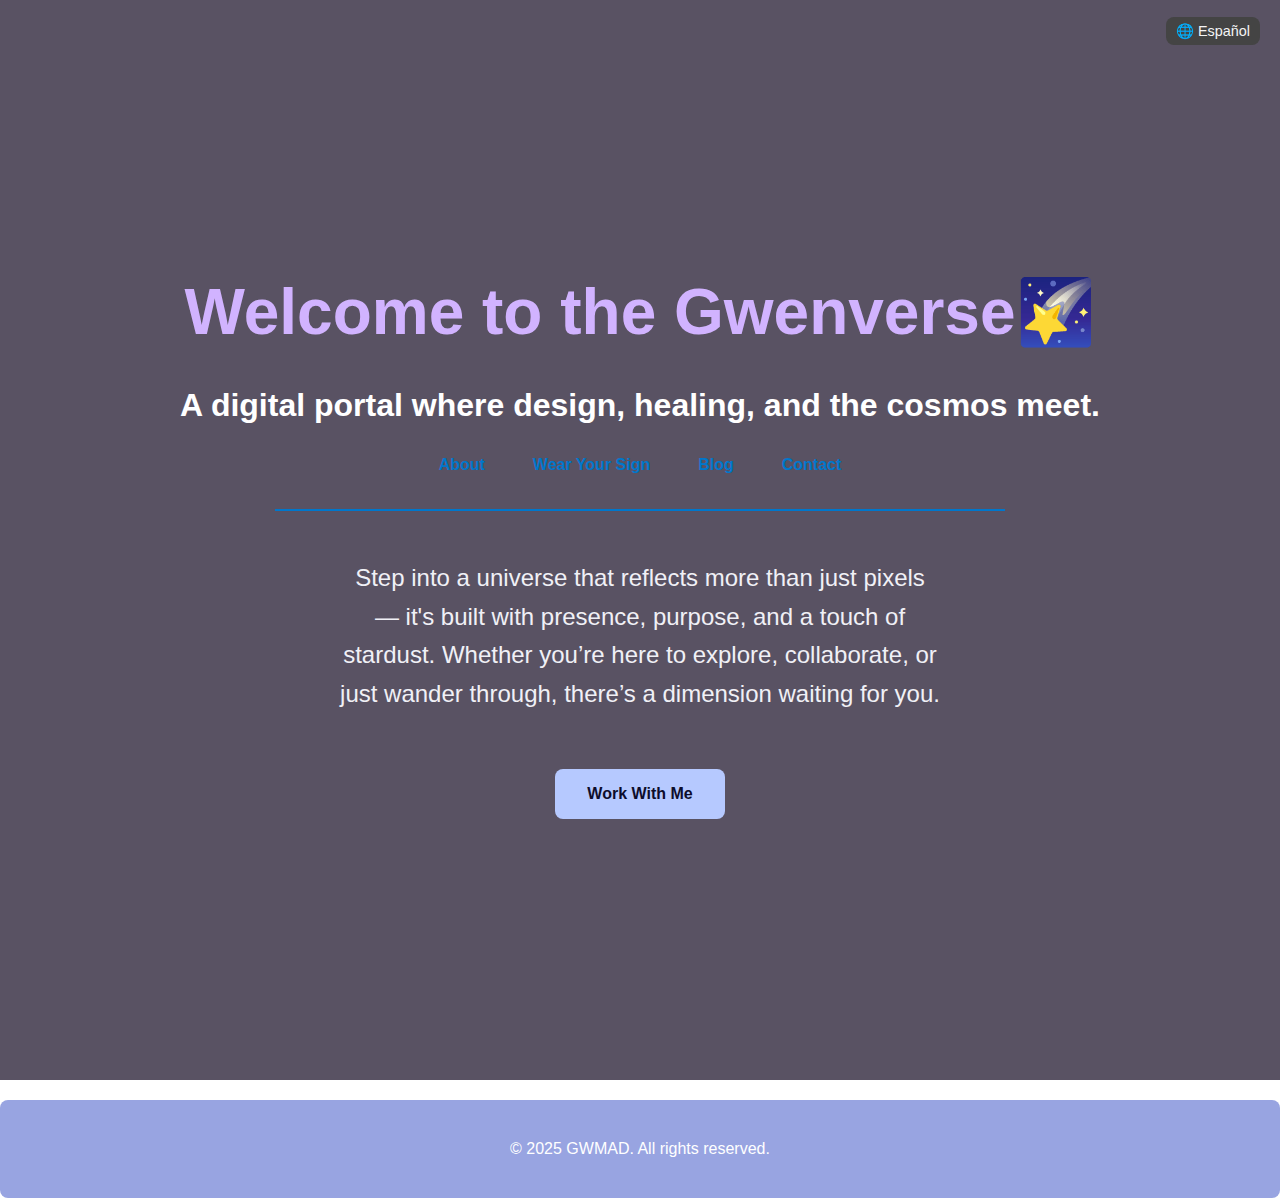
<file: index.html>
<script>
  const scrollToTopBtn = document.getElementById("scrollToTop");

  window.onscroll = () => {
    if (document.body.scrollTop > 300 || document.documentElement.scrollTop > 300) {
      scrollToTopBtn.style.display = "block";
    } else {
      scrollToTopBtn.style.display = "none";
    }
  };

  scrollToTopBtn.onclick = () => {
    window.scrollTo({ top: 0, behavior: 'smooth' });
  };
</script>



<!DOCTYPE html>
<html lang="en">
<head>
  <meta charset="UTF-8" />
  <meta name="viewport" content="width=device-width, initial-scale=1.0" />
  <title>Multiverse Gwen</title>
  <link rel="stylesheet" href="style.css" />
  <style>
    body.home-page {
      margin: 0;
      font-family: 'Segoe UI', Tahoma, Geneva, Verdana, sans-serif;
      background: linear-gradient(to right, #0d0d2b, #1a1a40);
      background-image: url('https://www.transparenttextures.com/patterns/stardust.png');
      background-blend-mode: overlay;
      background-size: cover;
      background-repeat: repeat;
      background-attachment: fixed;
      color: #ffffff;
    }

    header.hero {
      display: flex;
      flex-direction: column;
      justify-content: center;
      align-items: center;
      height: 120vh;
      text-align: center;
      padding: 2rem;
    }

    .hero h1 {
      font-size: 4rem;
      color: #d1b3ff;
      margin: 0;
    }

    .hero h2 {
      font-size: 2rem;
      color: #ffffff;
      margin-top: 1rem;
    }

    .hero p {
      font-size: 1.5rem;
      color: #f0f0f6;
      margin-top: 1rem;
      max-width: 600px;
    }

    .hero a.button {
      display: inline-block;
      margin-top: 2rem;
      padding: 0.75rem 2rem;
      background: #b6c9ff;
      color: #0d0d2b;
      font-weight: bold;
      text-decoration: none;
      border-radius: 8px;
      transition: background 0.3s;
    }

    .hero a.button:hover {
      background: #d1b3ff;
    }
  </style>
</head>
<body class="home-page">
  <header class="hero">
     <div class="language-switch">
  <a href="index-es.html">🌐 Español </a>
</div>
   <h1>Welcome to the Gwenverse🌠</h1>
      <h2>A digital portal where design, healing, and the cosmos meet.</h2>
  <nav>
      <ul>
        <li><a href="about.html">About</a></li>
        <li><a href="https://gwmad.myshopify.com/" target="_blank">Wear Your Sign</a></li>
        <li><a href="blog.html">Blog</a></li>
        <!--<li><a href="resume.html">Resume</a></li>-->
        <li><a href="work-with-me.html">Contact</a></li>
      </ul>
    </nav>
<hr class="nav-divider" />
 
    <p>Step into a universe that reflects more than just pixels — it's built with presence, purpose, and a touch of stardust. Whether you’re here to explore, collaborate, or just wander through, there’s a dimension waiting for you.</p>
    <a href="work-with-me.html" class="button">Work With Me</a>
  </header>
</body>
</html>
  <footer>
    <p>&copy; 2025 GWMAD. All rights reserved.</p>
  </footer>
</file>
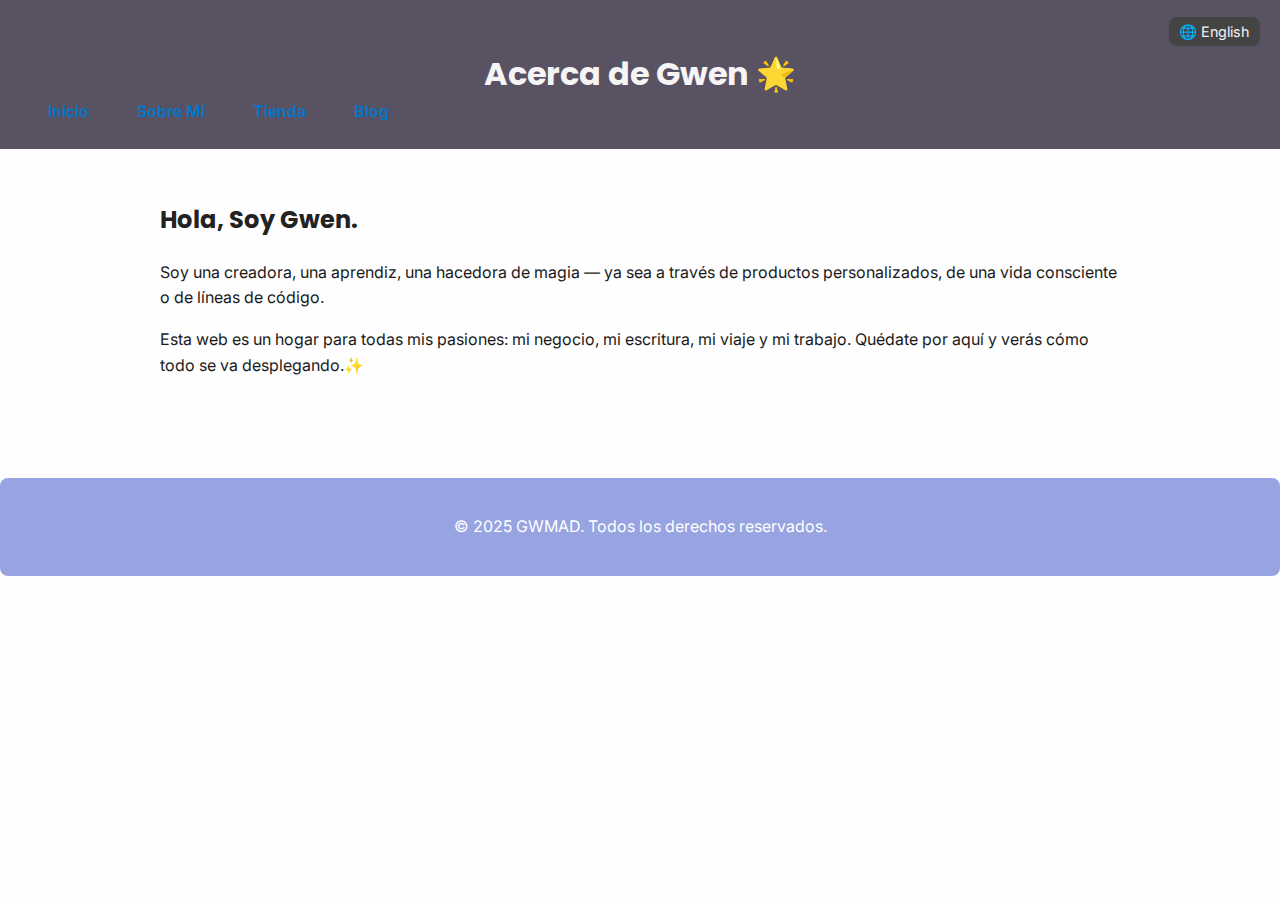
<file: about-es.html>
<!DOCTYPE html>
<html lang="en">
<head>
  <meta charset="UTF-8" />
  <meta name="viewport" content="width=device-width, initial-scale=1.0"/>
  <title>About Gwen</title>
  <!-- Google Fonts -->
<link href="https://fonts.googleapis.com/css2?family=Inter:wght@400;600&family=Poppins:wght@600;700&display=swap" rel="stylesheet">
  <link rel="stylesheet" href="style.css" />
</head>
<body>
  <header>
    <div class="language-switch">
  <a href="about.html">🌐 English</a>
</div>

    <h1>Acerca de Gwen 🌟</h1>
    <nav>
  <ul>
    <li><a href="index-es.html">Inicio</a></li>
    <li><a href="about-es.html">Sobre Mí</a></li>
    <li><a href="https://gwmad.myshopify.com/" target="_blank">Tienda</a></li>
    <li><a href="blog-es.html">Blog</a></li>
    <!--<li><a href="resume-es.html">Currículum</a></li>
-->
  </ul>
</nav>
  </header>

  <main>
    <section>
      <h2>Hola, Soy Gwen.</h2>
      <p>Soy una creadora, una aprendiz, una hacedora de magia — ya sea a través de productos personalizados, de una vida consciente o de líneas de código.</p>
      <p>Esta web es un hogar para todas mis pasiones: mi negocio, mi escritura, mi viaje y mi trabajo. Quédate por aquí y verás cómo todo se va desplegando.✨</p>
    </section>
  </main>

  <footer>
    <p>&copy; 2025 GWMAD. Todos los derechos reservados.</p>
  </footer>
</body>
</html>
</file>
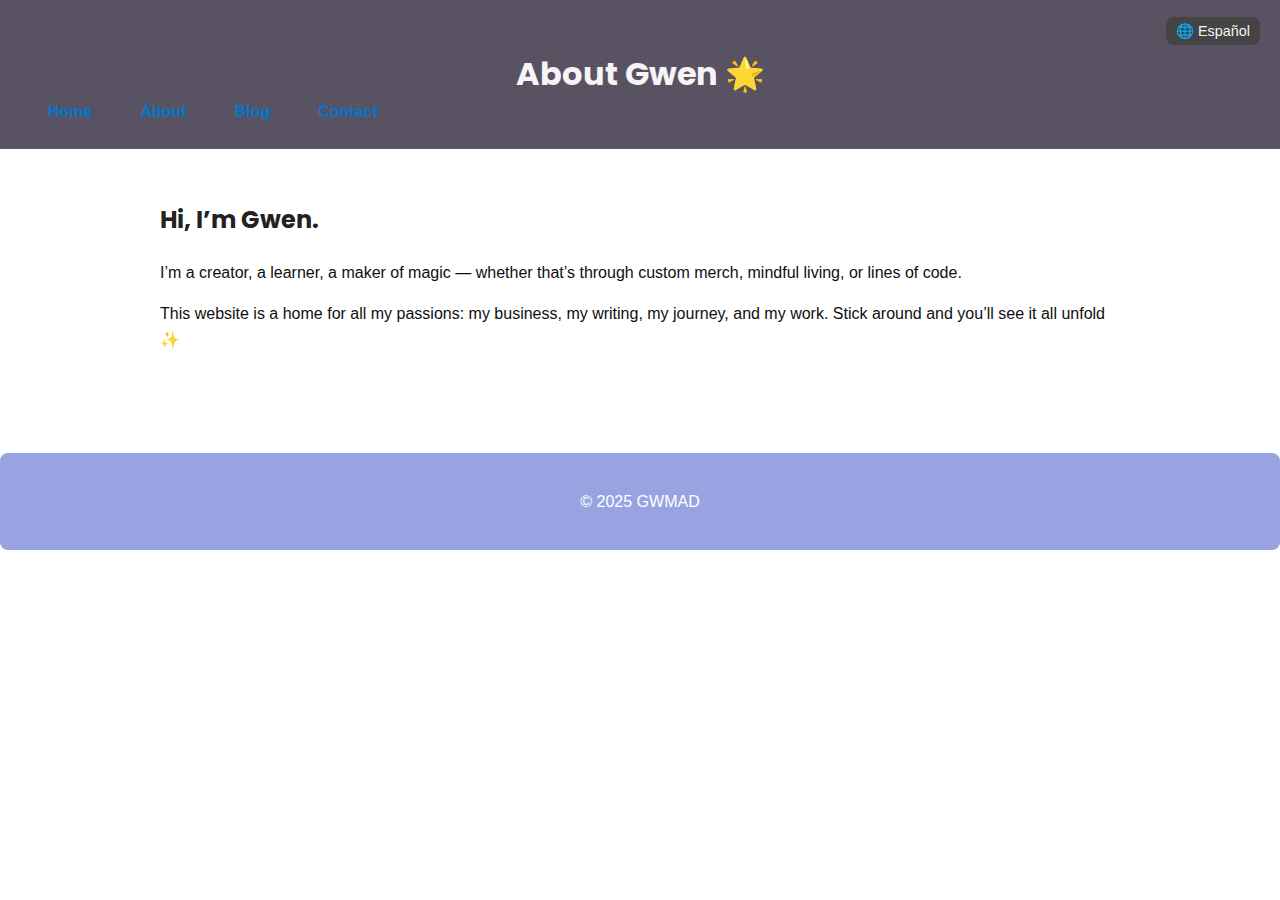
<file: about.html>
<!DOCTYPE html>
<html lang="en">
<head>
<style>
  body.about-page {
    margin: 0;
    font-family: 'Segoe UI', Tahoma, Geneva, Verdana, sans-serif;
    background: linear-gradient(to right, #0d0d2b, #1a1a40);
    background-image: url('https://www.transparenttextures.com/patterns/stardust.png');
    background-blend-mode: overlay;
    background-size: cover;
    background-repeat: repeat;
    background-attachment: fixed;
    color: #100f0f;
  }
</style>

 <meta charset="UTF-8" />
  <meta name="viewport" content="width=device-width, initial-scale=1.0"/>
  <title>About Gwen</title>
  <!-- Google Fonts -->
<link href="https://fonts.googleapis.com/css2?family=Inter:wght@400;600&family=Poppins:wght@600;700&display=swap" rel="stylesheet">
  <link rel="stylesheet" href="style.css" />
</head>
<body class="about-page">
  <header>
        <div class="language-switch">
  <a href="about-es.html">🌐 Español</a>
</div>
    <h1>About Gwen 🌟</h1>
    <nav>
      <ul>
        <li><a href="index.html">Home</a></li>
        <li><a href="about.html">About</a></li>
        <li><a href="blog.html">Blog</a></li>
        <!--<li><a href="resume.html">Resume</a></li>-->
        <li><a href="work-with-me.html">Contact</a></li>
      </ul>
    </nav>
  </header>

  <main>
    <section>
      <h2>Hi, I’m Gwen.</h2>
      <p>I’m a creator, a learner, a maker of magic — whether that’s through custom merch, mindful living, or lines of code.</p>
      <p>This website is a home for all my passions: my business, my writing, my journey, and my work. Stick around and you’ll see it all unfold ✨</p>
    </section>
  </main>

  <footer>
    <p>&copy; 2025 GWMAD</p>
  </footer>
</body>
</html>
</file>
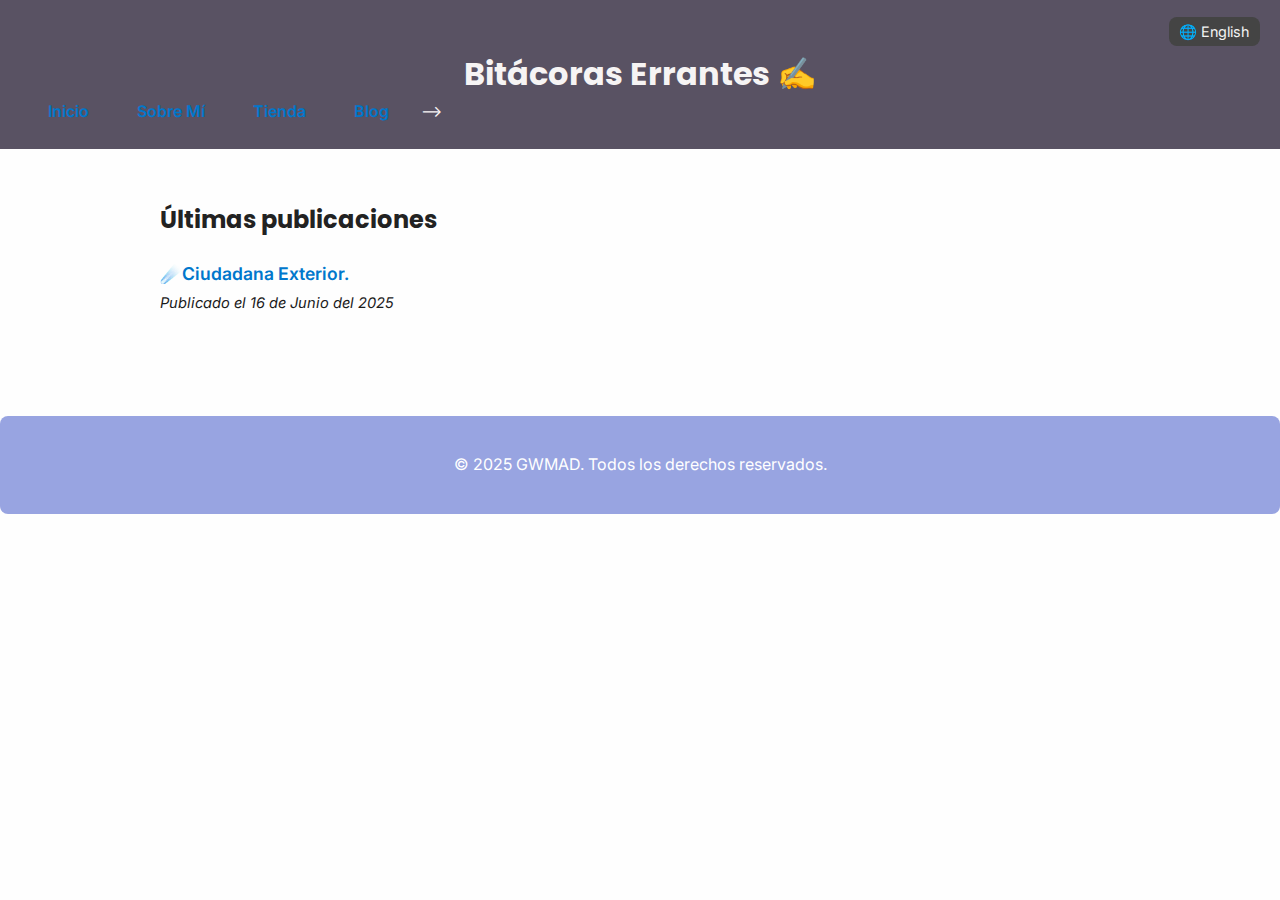
<file: blog-es.html>
<!DOCTYPE html>
<html lang="en">
<head>
  <meta charset="UTF-8" />
  <meta name="viewport" content="width=device-width, initial-scale=1.0"/>
  <title>Bitácoras Errantes </title>
  <!-- Google Fonts -->
<link href="https://fonts.googleapis.com/css2?family=Inter:wght@400;600&family=Poppins:wght@600;700&display=swap" rel="stylesheet">
  <link rel="stylesheet" href="style.css" />
</head>
<body>
  <header>
    <div class="language-switch">
  <a href="blog.html">🌐 English</a>
</div>

    <h1>Bitácoras Errantes ✍️</h1>
    <nav>
  <ul>
    <li><a href="index-es.html">Inicio</a></li>
    <li><a href="about-es.html">Sobre Mí</a></li>
    <li><a href="https://gwmad.myshopify.com/" target="_blank">Tienda</a></li>
    <li><a href="blog-es.html">Blog</a></li>
    <!--  <li><a href="resume-es.html">Currículum</a></li>-->
-->

  </ul>
</nav>
  </header>

  <main>
 <section>
  <h2>Últimas publicaciones</h2>

  <ul class="blog-list">
    <li>
      <a href="blog-outer-citizen-es.html">☄️Ciudadana Exterior.</a>
      <br><small><em>Publicado el 16 de Junio del 2025</em></small>
    </li>
  </ul>
</section>

  </main>

  <footer>
    <p>&copy; 2025 GWMAD. Todos los derechos reservados.</p>
  </footer>
</body>
</html>
</file>
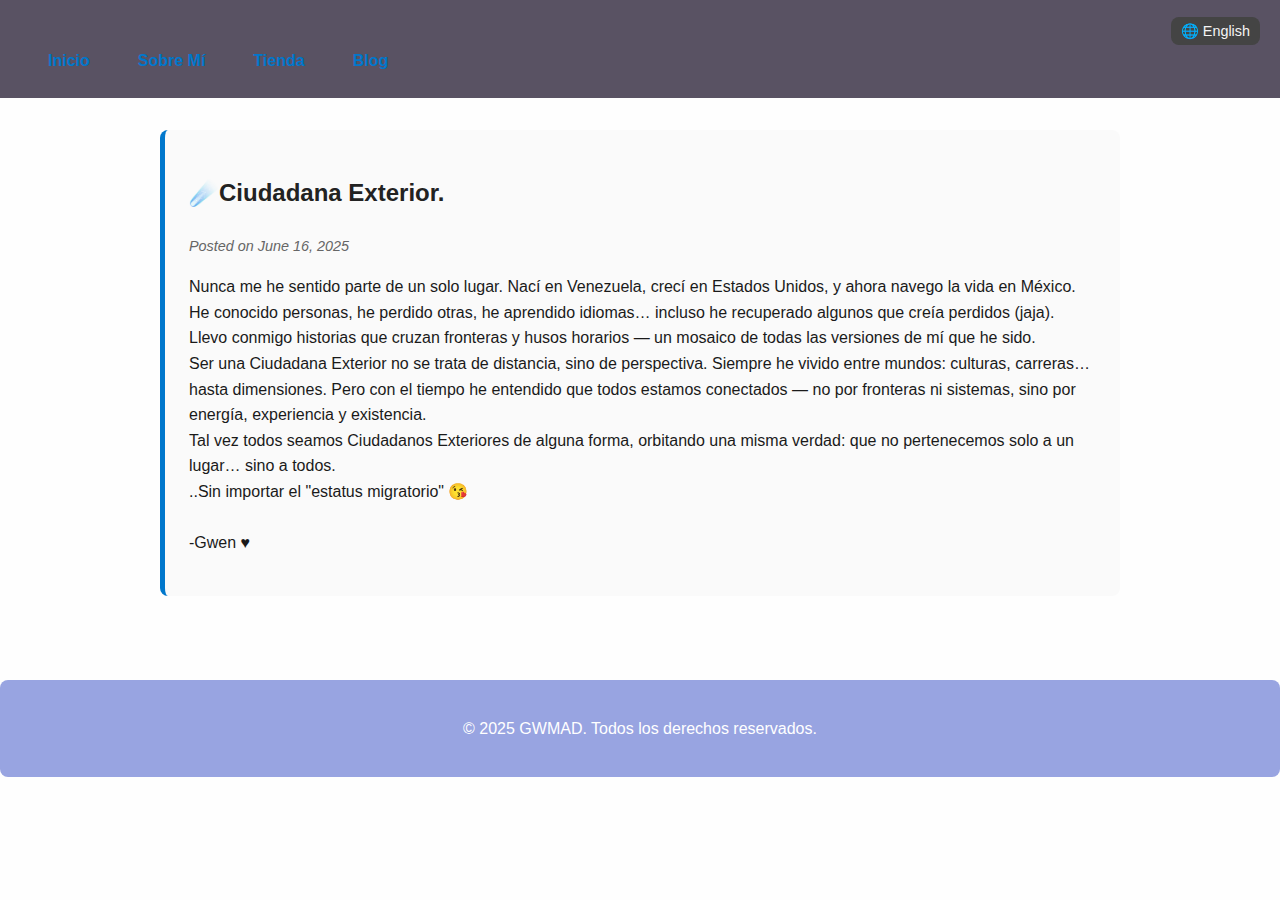
<file: blog-outer-citizen-es.html>
<!DOCTYPE html>
<html lang="en">
<head>
  <meta charset="UTF-8" />
  <meta name="viewport" content="width=device-width, initial-scale=1.0" />
  <title>☄️Ciudadana Exterior</title>
  <link rel="stylesheet" href="style.css" />
</head>
<body>
  <header>
    <div class="language-switch">
  <a href="blog-outer-citizen.html">🌐 English</a>
</div>
   <nav>
  <ul>
    <li><a href="index-es.html">Inicio</a></li>
    <li><a href="about-es.html">Sobre Mí</a></li>
    <li><a href="https://gwmad.myshopify.com/" target="_blank">Tienda</a></li>
    <li><a href="blog-es.html">Blog</a></li>
    <!--<li><a href="resume-es.html">Currículum</a></li>-->
  </ul>
</nav>
    <!-- your existing header and nav here -->
  </header>

  <main>
    <article class="blog-post">
      <h2>☄️Ciudadana Exterior.</h2>
      <p><em>Posted on June 16, 2025</em></p>
      <p>
        Nunca me he sentido parte de un solo lugar. Nací en Venezuela, crecí en Estados Unidos, y ahora navego la vida en México. He conocido personas, he perdido otras, he aprendido idiomas… incluso he recuperado algunos que creía perdidos (jaja). Llevo conmigo historias que cruzan fronteras y husos horarios — un mosaico de todas las versiones de mí que he sido.
        <br> 
        Ser una Ciudadana Exterior no se trata de distancia, sino de perspectiva. Siempre he vivido entre mundos: culturas, carreras… hasta dimensiones. Pero con el tiempo he entendido que todos estamos conectados — no por fronteras ni sistemas, sino por energía, experiencia y existencia.
        <br>
        Tal vez todos seamos Ciudadanos Exteriores de alguna forma, orbitando una misma verdad: que no pertenecemos solo a un lugar… sino a todos.
        <br>
        ..Sin importar el "estatus migratorio" 😘 
<br>
<br>

-Gwen &hearts;
      </p>
    </article>
  </main>

  <footer>
    <p>&copy; 2025 GWMAD. Todos los derechos reservados.</p>
  </footer>
</body>
</html>
</file>
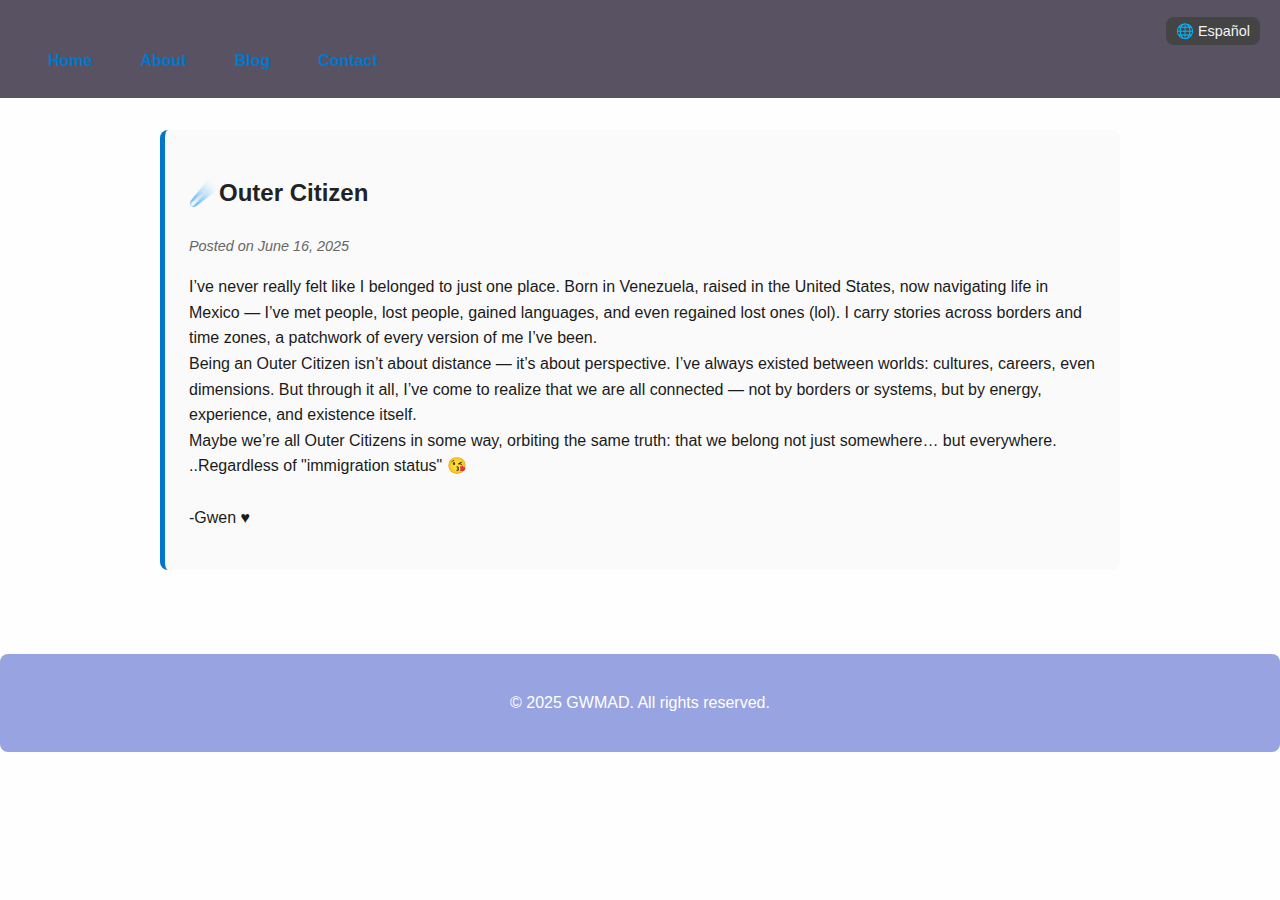
<file: blog-outer-citizen.html>
<!DOCTYPE html>
<html lang="en">
<head>
  <meta charset="UTF-8" />
  <meta name="viewport" content="width=device-width, initial-scale=1.0" />
  <title>☄️Outer Citizen</title>
  <link rel="stylesheet" href="style.css" />
</head>
<body>
  <header>
        <div class="language-switch">
  <a href="blog-outer-citizen-es.html">🌐 Español</a>
</div>
        <nav>
      <ul>
        <li><a href="index.html">Home</a></li>
        <li><a href="about.html">About</a></li>
        <li><a href="blog.html">Blog</a></li>
        <!--<li><a href="resume.html">Resume</a></li>-->
        <li><a href="work-with-me.html">Contact</a></li>
      </ul>
    </nav>
    <!-- your existing header and nav here -->
  </header>

  <main>
    <article class="blog-post">
      <h2>☄️Outer Citizen</h2>
      <p><em>Posted on June 16, 2025</em></p>
      <p>
I’ve never really felt like I belonged to just one place. Born in Venezuela, raised in the United States, now navigating life in Mexico — I’ve met people, lost people, gained languages, and even regained lost ones (lol). I carry stories across borders and time zones, a patchwork of every version of me I’ve been.
<br>
Being an Outer Citizen isn’t about distance — it’s about perspective. I’ve always existed between worlds: cultures, careers, even dimensions. But through it all, I’ve come to realize that we are all connected — not by borders or systems, but by energy, experience, and existence itself.
<br>
Maybe we’re all Outer Citizens in some way, orbiting the same truth: that we belong not just somewhere… but everywhere.        
 <br>       
..Regardless of "immigration status" 😘 

<br>
<br>

-Gwen &hearts;
      </p>
    </article>
  </main>

  <footer>
    <p>&copy; 2025 GWMAD. All rights reserved.</p>
  </footer>
</body>
</html>
</file>
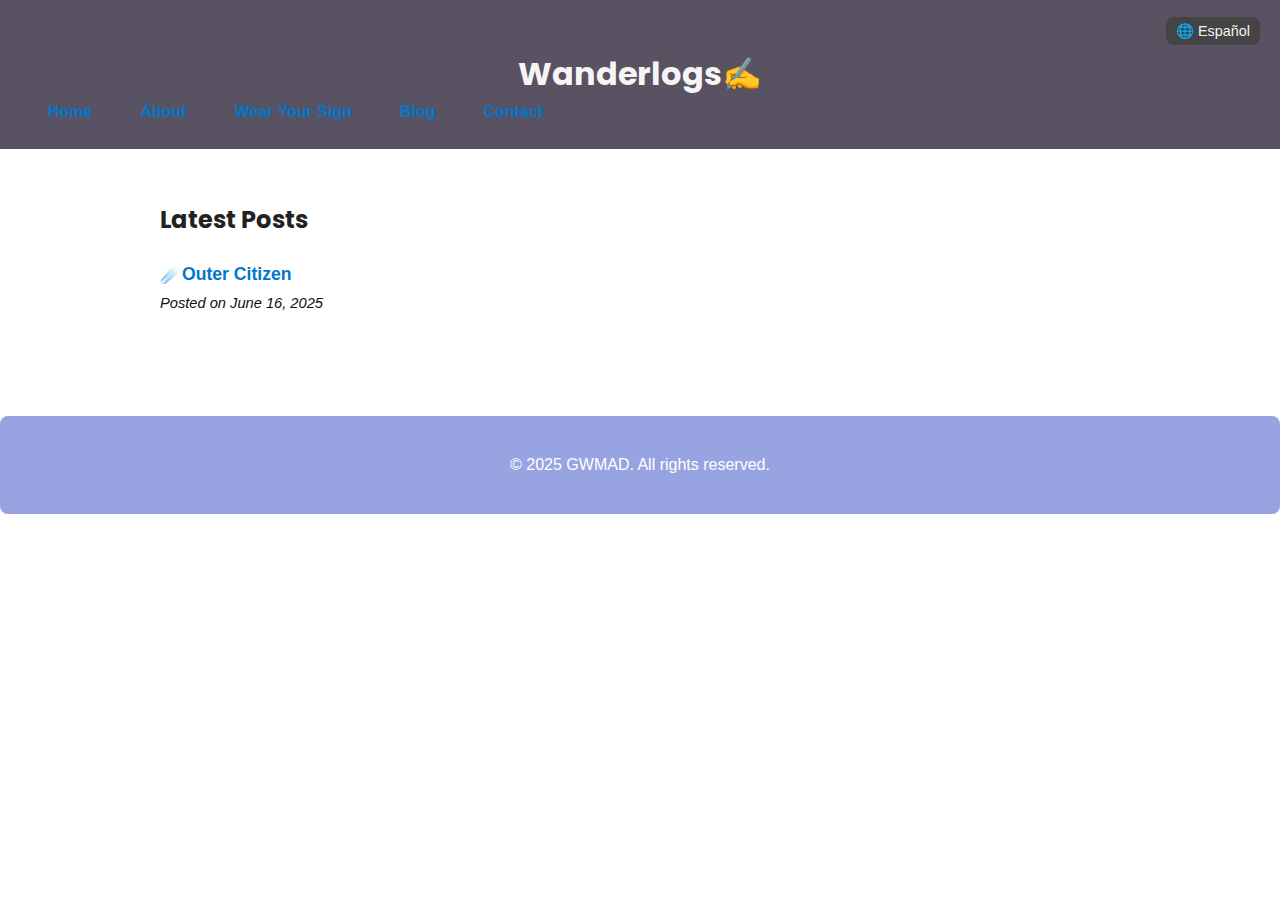
<file: blog.html>
<!DOCTYPE html>
<html lang="en">
<head>
    <style>
  body.blog-page {
    margin: 0;
    font-family: 'Segoe UI', Tahoma, Geneva, Verdana, sans-serif;
    background: linear-gradient(to right, #0d0d2b, #1a1a40);
    background-image: url('https://www.transparenttextures.com/patterns/stardust.png');
    background-blend-mode: overlay;
    background-size: cover;
    background-repeat: repeat;
    background-attachment: fixed;
    color: #100f0f;
  }
</style>
  <meta charset="UTF-8" />
  <meta name="viewport" content="width=device-width, initial-scale=1.0"/>
  <title>Wanderlogs</title>
  <!-- Google Fonts -->
<link href="https://fonts.googleapis.com/css2?family=Inter:wght@400;600&family=Poppins:wght@600;700&display=swap" rel="stylesheet">
  <link rel="stylesheet" href="style.css" />
</head>
<body class="blog-page">
  <header class="galaxy-header">
        <div class="language-switch">
  <a href="blog-es.html">🌐 Español</a>
</div>
    <h1>Wanderlogs✍️</h1>
    
    <nav>
      <ul>
        <li><a href="index.html">Home</a></li>
        <li><a href="about.html">About</a></li>
        <li><a href="https://gwmad.myshopify.com/" target="_blank">Wear Your Sign</a></li>
        <li><a href="blog.html">Blog</a></li>
        <!--<li><a href="resume.html">Resume</a></li>-->
        <li><a href="work-with-me.html">Contact</a></li>
      </ul>
    </nav>
  </header>

  <main>
 <section>
  <h2>Latest Posts</h2>

  <ul class="blog-list">
    <li>
      <a href="blog-outer-citizen.html">☄️Outer Citizen</a>
      <br><small><em>Posted on June 16, 2025</em></small>
    </li>
  </ul>
</section>

  </main>

  <footer>
    <p>&copy; 2025 GWMAD. All rights reserved.</p>
  </footer>
</body>
</html>
</file>
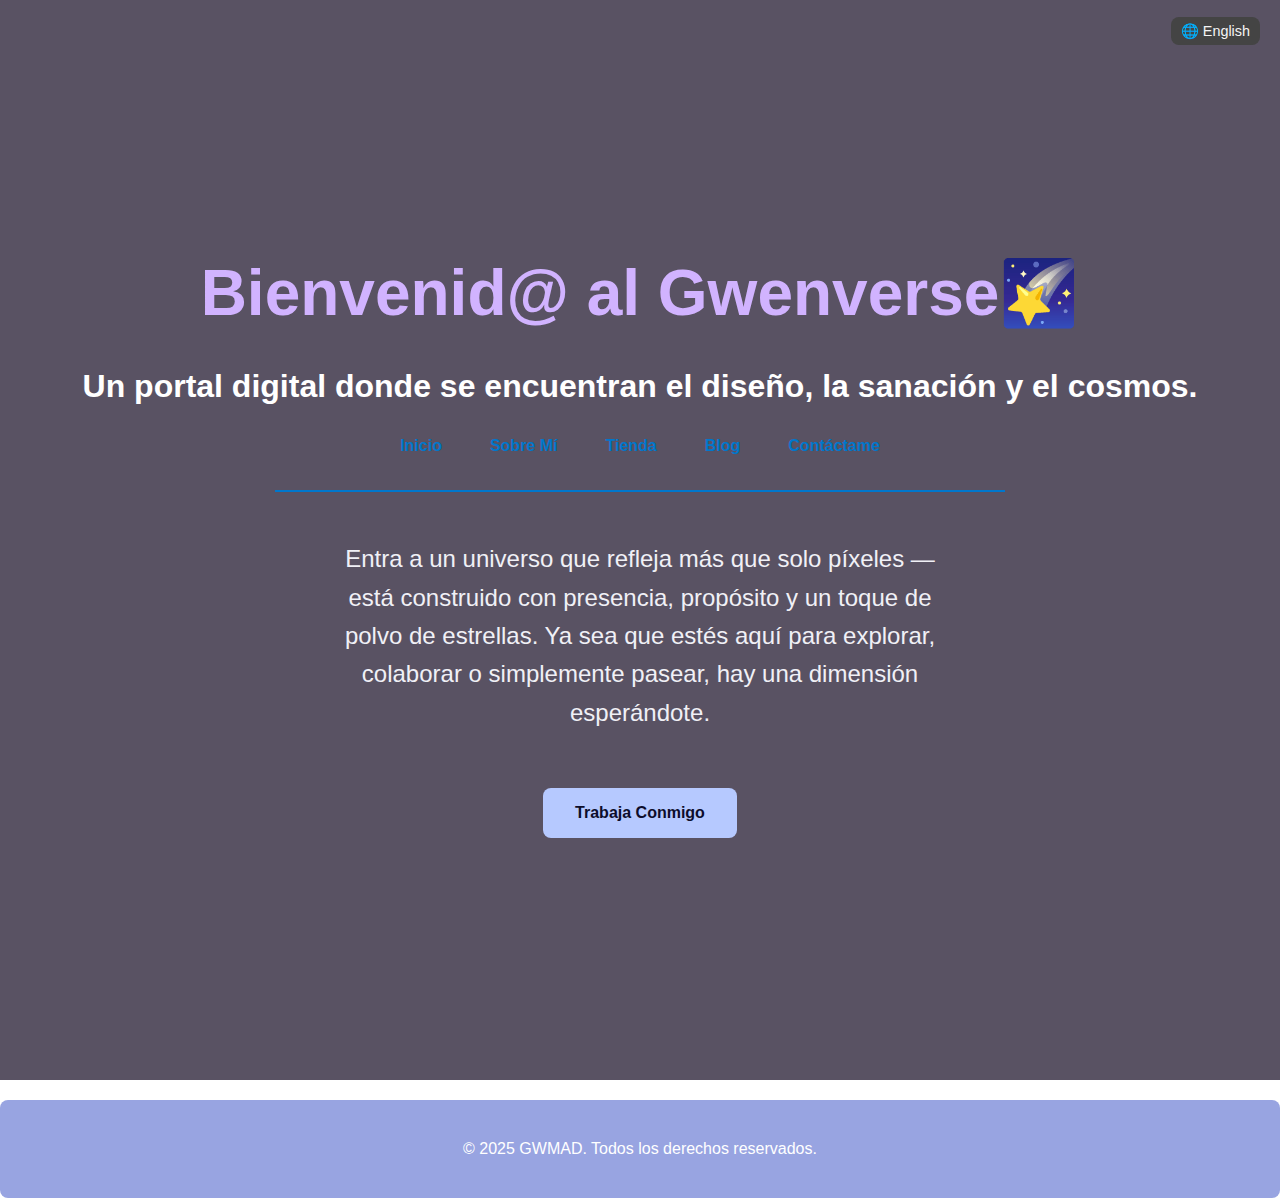
<file: index-es.html>
<script>
  const scrollToTopBtn = document.getElementById("scrollToTop");

  window.onscroll = () => {
    if (document.body.scrollTop > 300 || document.documentElement.scrollTop > 300) {
      scrollToTopBtn.style.display = "block";
    } else {
      scrollToTopBtn.style.display = "none";
    }
  };

  scrollToTopBtn.onclick = () => {
    window.scrollTo({ top: 0, behavior: 'smooth' });
  };
</script>



<!DOCTYPE html>
<html lang="en">
<head>
  <meta charset="UTF-8" />
  <meta name="viewport" content="width=device-width, initial-scale=1.0" />
  <title>Multiverse Gwen</title>
  <link rel="stylesheet" href="style.css" />
  <style>
    body.home-page {
      margin: 0;
      font-family: 'Segoe UI', Tahoma, Geneva, Verdana, sans-serif;
      background: linear-gradient(to right, #0d0d2b, #1a1a40);
      background-image: url('https://www.transparenttextures.com/patterns/stardust.png');
      background-blend-mode: overlay;
      background-size: cover;
      background-repeat: repeat;
      background-attachment: fixed;
      color: #ffffff;
    }

    header.hero {
      display: flex;
      flex-direction: column;
      justify-content: center;
      align-items: center;
      height: 120vh;
      text-align: center;
      padding: 2rem;
    }

    .hero h1 {
      font-size: 4rem;
      color: #d1b3ff;
      margin: 0;
    }

    .hero h2 {
      font-size: 2rem;
      color: #ffffff;
      margin-top: 1rem;
    }

    .hero p {
      font-size: 1.5rem;
      color: #f0f0f6;
      margin-top: 1rem;
      max-width: 600px;
    }

    .hero a.button {
      display: inline-block;
      margin-top: 2rem;
      padding: 0.75rem 2rem;
      background: #b6c9ff;
      color: #0d0d2b;
      font-weight: bold;
      text-decoration: none;
      border-radius: 8px;
      transition: background 0.3s;
    }

    .hero a.button:hover {
      background: #d1b3ff;
    }
  </style>
</head>
<body class="home-page">
  <header class="hero">
     <div class="language-switch">
  <a href="index.html">🌐 English </a>
</div>
   <h1>Bienvenid@ al Gwenverse🌠</h1>
      <h2>Un portal digital donde se encuentran el diseño, la sanación y el cosmos.</h2>
  <nav>
      <ul>
    <li><a href="index-es.html">Inicio</a></li>
    <li><a href="about-es.html">Sobre Mí</a></li>
    <li><a href="https://gwmad.myshopify.com/" target="_blank">Tienda</a></li>
    <li><a href="blog-es.html">Blog</a></li>
    <!--<li><a href="resume-es.html">Currículum</a></li>-->
        <li><a href="trabaja-conmigo.html">Contáctame</a></li>
      </ul>
    </nav>
<hr class="nav-divider" />
 
<p>Entra a un universo que refleja más que solo píxeles — está construido con presencia, propósito y un toque de polvo de estrellas. Ya sea que estés aquí para explorar, colaborar o simplemente pasear, hay una dimensión esperándote.</p>
<a href="trabaja-conmigo.html" class="button">Trabaja Conmigo</a>
  
</header>
</body>
</html>
  <footer>
    <p>&copy; 2025 GWMAD. Todos los derechos reservados.</p>
  </footer>
</file>
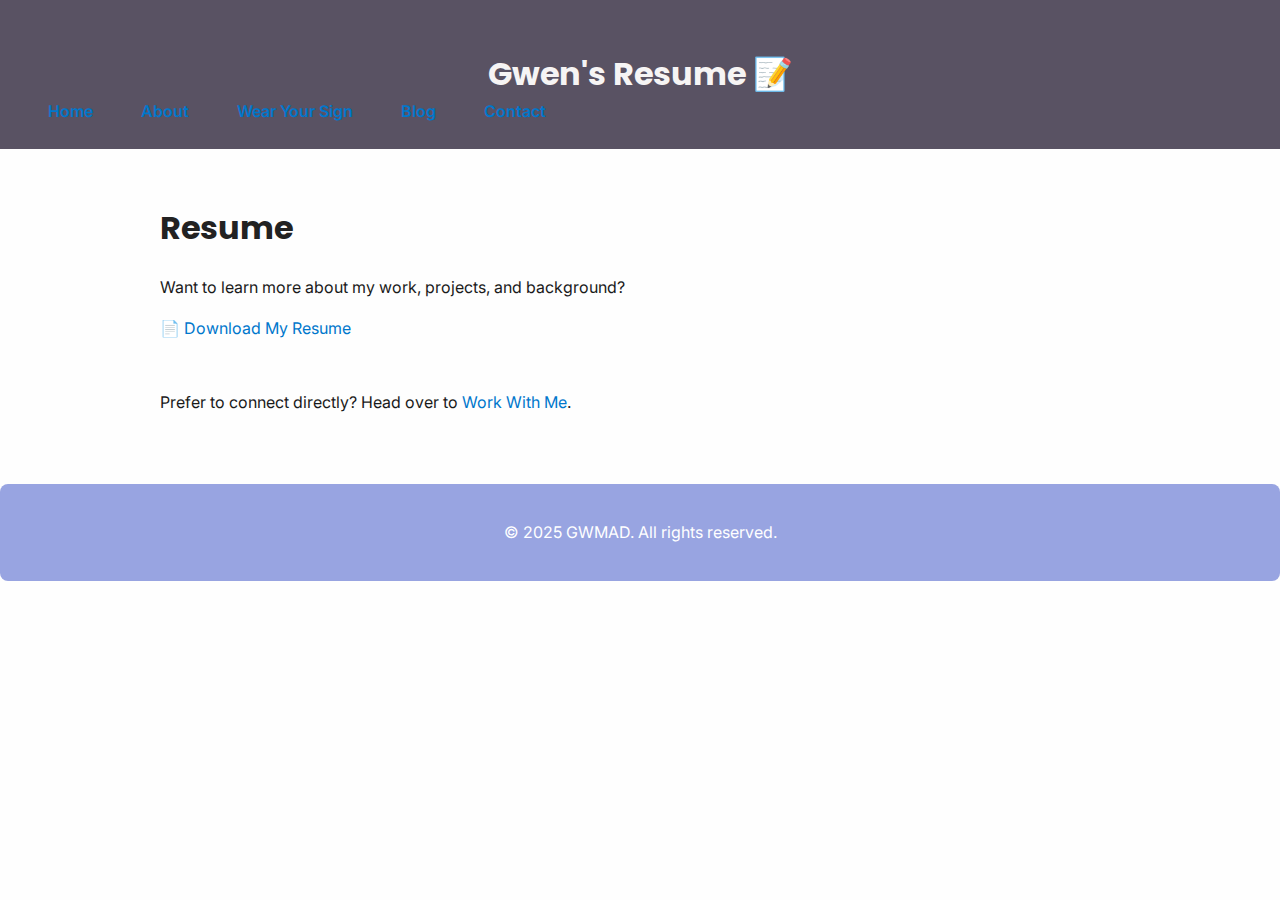
<file: resume.html>
<!DOCTYPE html>
<html lang="en">
<head>
  <meta charset="UTF-8" />
  <meta name="viewport" content="width=device-width, initial-scale=1.0"/>
  <title>Gwen's Resume</title>
  <!-- Google Fonts -->
<link href="https://fonts.googleapis.com/css2?family=Inter:wght@400;600&family=Poppins:wght@600;700&display=swap" rel="stylesheet">
  <link rel="stylesheet" href="style.css" />
</head>
<body>
  <header>
    <h1>Gwen's Resume 📝</h1>
    <nav>
      <ul>
        <li><a href="index.html">Home</a></li>
        <li><a href="about.html">About</a></li>
        <li><a href="https://gwmad.myshopify.com/" target="_blank">Wear Your Sign</a></li>
        <li><a href="blog.html">Blog</a></li>
        <!--<li><a href="resume.pdf">Resume</a></li>-->
        <li><a href="work-with-me.html">Contact</a></li>
      </ul>
    </nav>
  </header>

  <main>

      <section class="resume">
  <h1>Resume</h1>
  <p>Want to learn more about my work, projects, and background?</p>
  <a class="download-btn" href="resume-gwen.pdf.pdf" download>📄 Download My Resume</a>
</section>

<p>Prefer to connect directly? Head over to <a href="work-with-me.html">Work With Me</a>.</p>
  </main>

  <footer>
    <p>&copy; 2025 GWMAD. All rights reserved.</p>
  </footer>
</body>
</html>
</file>
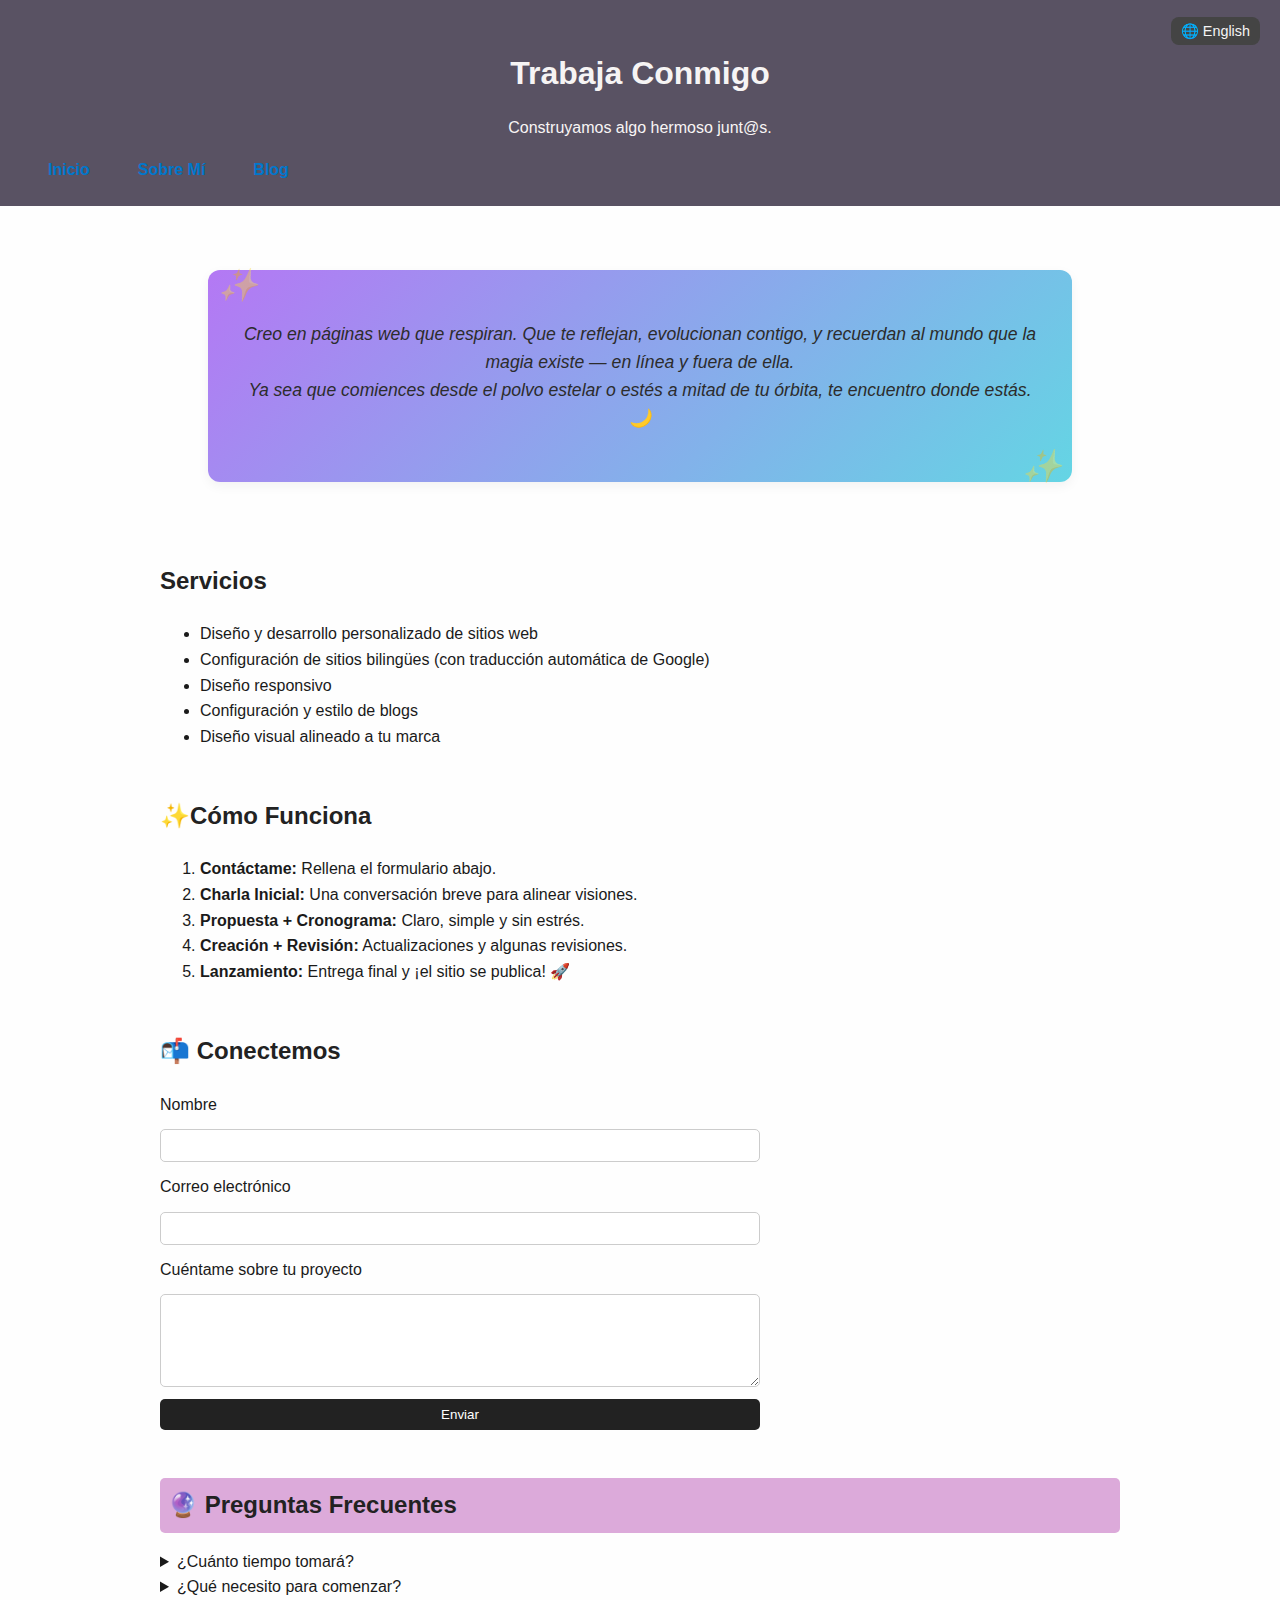
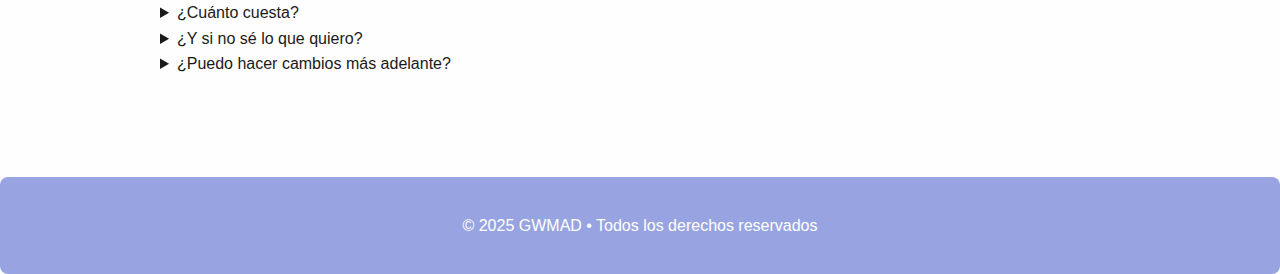
<file: trabaja-conmigo.html>
<!-- work-with-me.html -->
<!DOCTYPE html>
<html lang="en">
<head>
  <meta charset="UTF-8" />
  <meta name="viewport" content="width=device-width, initial-scale=1.0" />
  <title>Work With Me</title>
  <link rel="stylesheet" href="style.css" />
  <script src="https://code.jquery.com/jquery-3.6.0.min.js"></script>
  <script>
    $(document).ready(function () {
      $(".faq-toggle").click(function () {
        $(this).next(".faq-answer").slideToggle("fast");
      });
    });
  </script>
</head>
<body class="work-page">
  <header class="cosmic-banner">
    <div class="language-switch">
  <a href="work-with-me.html">🌐 English</a>
</div>

    <h1>Trabaja Conmigo</h1>
    <p class="subtitle">Construyamos algo hermoso junt@s.</p>
         <nav>
      <ul>
    <li><a href="index-es.html">Inicio</a></li>
    <li><a href="about-es.html">Sobre Mí</a></li>
    <li><a href="blog-es.html">Blog</a></li>
    <!--<li><a href="resume-es.html">Currículum</a></li> -->
      </ul>
    </nav> 
</header>

  <main class="work-section">
<section class="cosmic-intro-wrapper">
  <div class="cosmic-intro">
    <p>
      <em>
    Creo en páginas web que respiran. Que te reflejan, evolucionan contigo, y recuerdan al mundo que la magia existe — en línea y fuera de ella. <br />
  Ya sea que comiences desde el polvo estelar o estés a mitad de tu órbita, te encuentro donde estás. 🌙
   </em>
    </p>
  </div>
</section>

    <section class="services">
      <h2>Servicios</h2>
      <ul>
        <li>Diseño y desarrollo personalizado de sitios web</li>
        <li>Configuración de sitios bilingües (con traducción automática de Google)</li>
        <li>Diseño responsivo</li>
        <li>Configuración y estilo de blogs</li>
        <li>Diseño visual alineado a tu marca</li>
      </ul>
    </section>

    <section class="how-it-works">
      <h2>✨Cómo Funciona</h2>
      <ol>
        <li><strong>Contáctame:</strong> Rellena el formulario abajo.</li>
        <li><strong>Charla Inicial:</strong> Una conversación breve para alinear visiones.</li>
        <li><strong>Propuesta + Cronograma:</strong> Claro, simple y sin estrés.</li>
        <li><strong>Creación + Revisión:</strong> Actualizaciones y algunas revisiones.</li>
        <li><strong>Lanzamiento:</strong> Entrega final y ¡el sitio se publica! 🚀</li>
</ol>
    </section>


    <section class="contact-form">
      <h2>📬 Conectemos</h2>
      <form action="https://formspree.io/f/mpwryarl" method="POST">
        <label for="name">Nombre</label>
        <input type="text" id="name" name="name" required />

        <label for="email">Correo electrónico</label>
        <input type="email" id="email" name="email" required />

        <label for="message">Cuéntame sobre tu proyecto</label>
        <textarea id="message" name="message" rows="5" required></textarea>

        <button type="submit">Enviar</button>
      </form>
    </section>
    
        <section class="faq-section">
      <h2 class="faq-toggle">🔮 Preguntas Frecuentes</h2>
      <div class="faq-content">
        <details>
      <summary>¿Cuánto tiempo tomará?</summary>
      <p>Los proyectos suelen tardar de 1 a 5 semanas, según el tamaño y si ya tienes contenido listo. Acordaremos un cronograma desde el principio.</p>
    </details>
    <details>
      <summary>¿Qué necesito para comenzar?</summary>
      <p>¡Una visión! Yo te guiaré en todo lo demás — desde el contenido hasta el lanzamiento.</p>
    </details>
    <details>
      <summary>¿Cuánto cuesta?</summary>
      <p>El precio varía según el alcance — desde páginas simples hasta sitios completos. Escríbeme y encontraremos un precio justo para ambas partes.</p>
    </details>
    <details>
      <summary>¿Y si no sé lo que quiero?</summary>
      <p>No pasa nada — parte de mi proceso es ayudarte a descubrir lo que encaja con tu alma y tus metas.</p>
    </details>
    <details>
      <summary>¿Puedo hacer cambios más adelante?</summary>
      <p>Ofrezco planes de mantenimiento o ediciones puntuales después del lanzamiento — hablaremos sobre tus necesidades a largo plazo.</p>
    </details>
      </div>
    </section>

  </main>

  <footer>
    <p>&copy; 2025 GWMAD • Todos los derechos reservados</p>
  </footer>
</body>
</html>
</file>
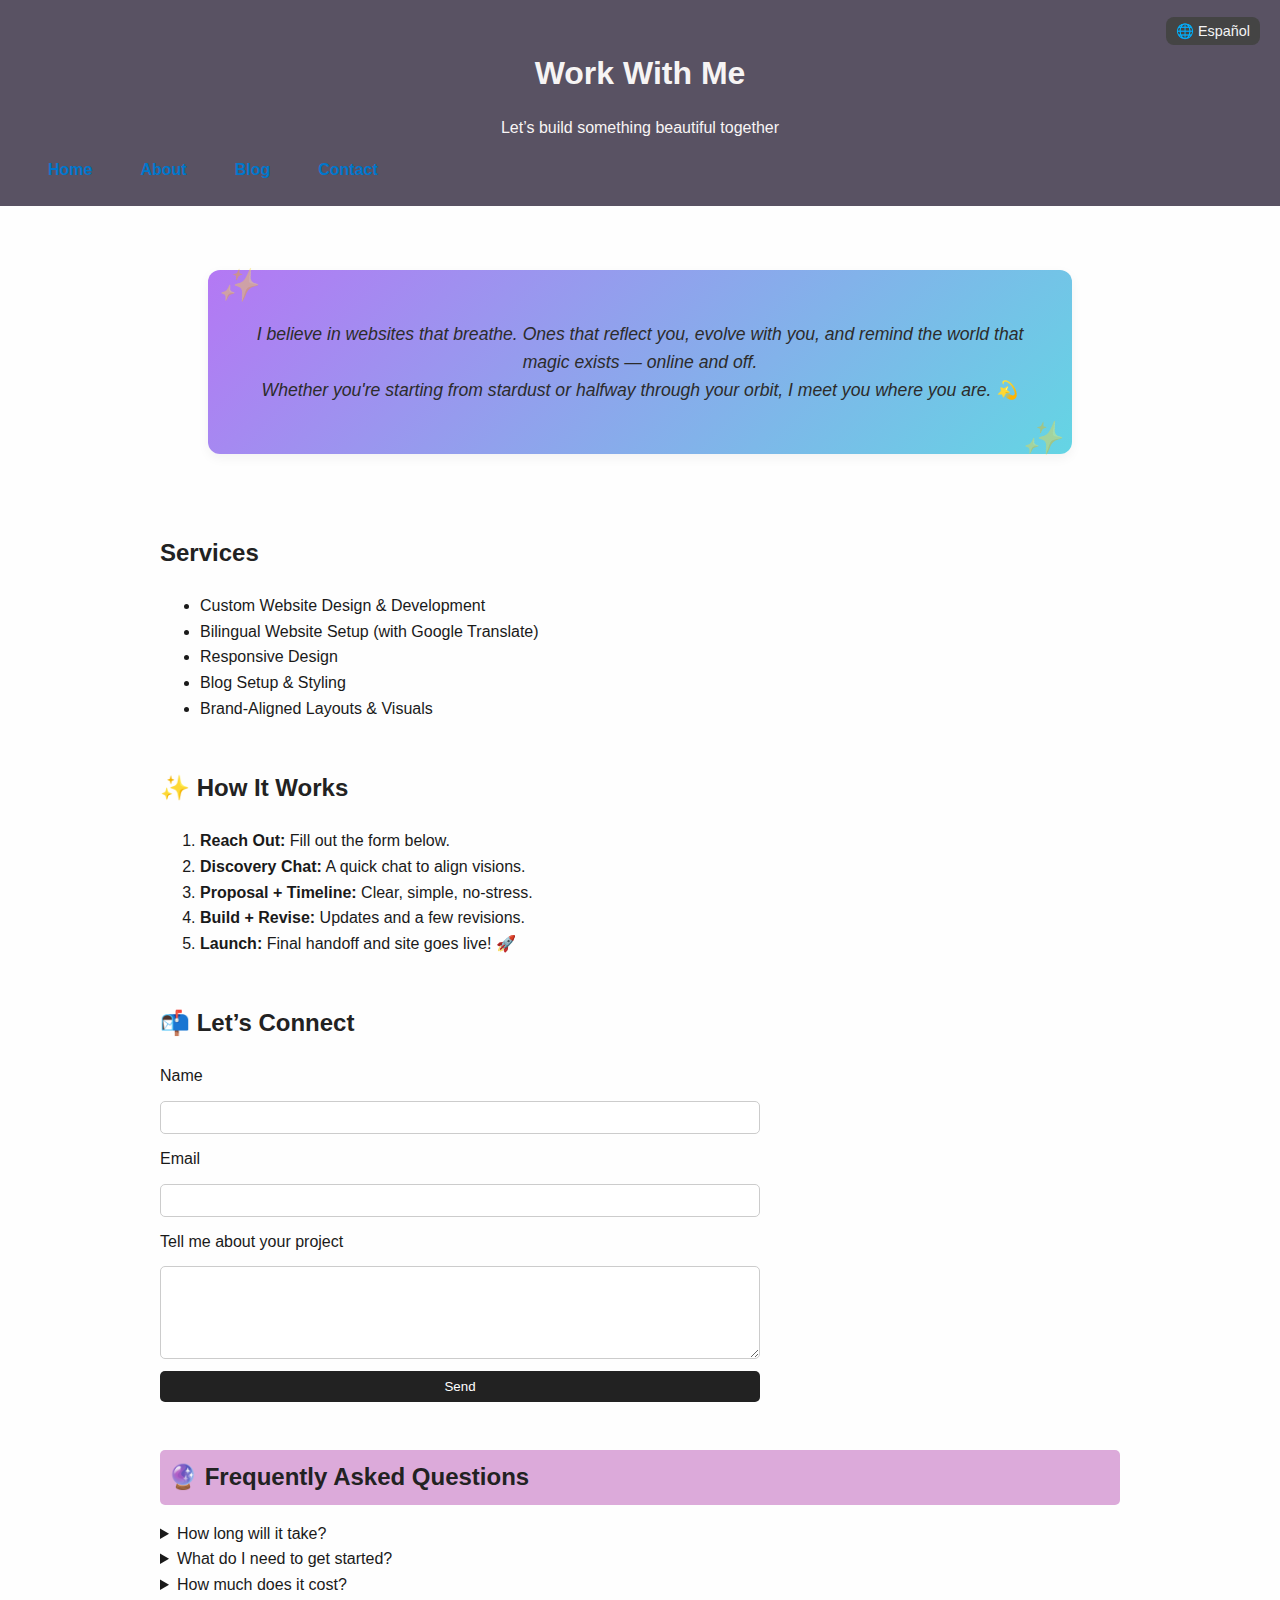
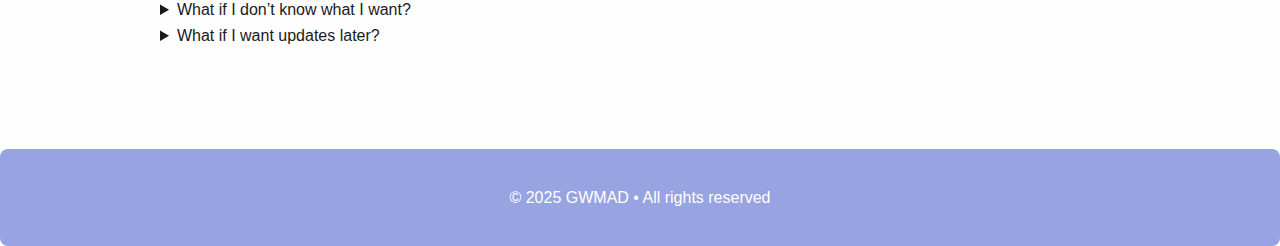
<file: work-with-me.html>
<!-- work-with-me.html -->
<!DOCTYPE html>
<html lang="en">
<head>
  <meta charset="UTF-8" />
  <meta name="viewport" content="width=device-width, initial-scale=1.0" />
  <title>Work With Me</title>
  <link rel="stylesheet" href="style.css" />
  <script src="https://code.jquery.com/jquery-3.6.0.min.js"></script>
  <script>
    $(document).ready(function () {
      $(".faq-toggle").click(function () {
        $(this).next(".faq-answer").slideToggle("fast");
      });
    });
  </script>
</head>
<body class="work-page">
  <header class="cosmic-banner">
    <div class="language-switch">
  <a href="trabaja-conmigo.html">🌐 Español </a>
</div>
    <h1>Work With Me</h1>
    <p class="subtitle">Let’s build something beautiful together</p>
         <nav>
      <ul>
        <li><a href="index.html">Home</a></li>
        <li><a href="about.html">About</a></li>
        <li><a href="blog.html">Blog</a></li>
       <!-- <li><a href="resume.html">Resume</a></li>-->
        <li><a href="work-with-me.html">Contact</a></li>
      </ul>
    </nav> 
</header>

  <main class="work-section">
<section class="cosmic-intro-wrapper">
  <div class="cosmic-intro">
    <p>
      <em>
      I believe in websites that breathe. Ones that reflect you, evolve with you, and remind the world that magic exists — online and off.  
      <br>Whether you're starting from stardust or halfway through your orbit, I meet you where you are. 💫
      </em>
    </p>
  </div>
</section>

    <section class="services">
      <h2>Services</h2>
      <ul>
        <li>Custom Website Design & Development</li>
        <li>Bilingual Website Setup (with Google Translate)</li>
        <li>Responsive Design</li>
        <li>Blog Setup & Styling</li>
        <li>Brand-Aligned Layouts & Visuals</li>
      </ul>
    </section>

    <section class="how-it-works">
      <h2>✨ How It Works</h2>
      <ol>
        <li><strong>Reach Out:</strong> Fill out the form below.</li>
        <li><strong>Discovery Chat:</strong> A quick chat to align visions.</li>
        <li><strong>Proposal + Timeline:</strong> Clear, simple, no-stress.</li>
        <li><strong>Build + Revise:</strong> Updates and a few revisions.</li>
        <li><strong>Launch:</strong> Final handoff and site goes live! 🚀</li>
      </ol>
    </section>


    <section class="contact-form">
      <h2>📬 Let’s Connect</h2>
      <form action="https://formspree.io/f/mpwryarl" method="POST">
        <label for="name">Name</label>
        <input type="text" id="name" name="name" required />

        <label for="email">Email</label>
        <input type="email" id="email" name="email" required />

        <label for="message">Tell me about your project</label>
        <textarea id="message" name="message" rows="5" required></textarea>

        <button type="submit">Send</button>
      </form>
    </section>
    
        <section class="faq-section">
      <h2 class="faq-toggle">🔮 Frequently Asked Questions</h2>
      <div class="faq-content">
        <details>
          <summary>How long will it take?</summary>
          <p>Projects usually take 1 to 5 weeks depending on size and readiness of your content. We’ll agree on a timeline upfront.</p>
        </details>
        <details>
          <summary>What do I need to get started?</summary>
          <p>A vision! I’ll guide you through the rest — from content to launch.</p>
        </details>
        <details>
          <summary>How much does it cost?</summary>
          <p>Pricing varies depending on the scope — from quick landing pages to full multi-page sites. Reach out and we’ll find a fair rate that honors both of us.</p>
        </details>
        <details>
          <summary>What if I don’t know what I want?</summary>
          <p>That’s okay — part of my process is helping you discover what fits your soul and your goals.</p>
        </details>
        <details>
          <summary>What if I want updates later?</summary>
          <p>I offer maintenance plans or one-time edits after launch — we’ll talk about your long-term needs.</p>
        </details>
      </div>
    </section>

  </main>

  <footer>
    <p>&copy; 2025 GWMAD • All rights reserved</p>
  </footer>
</body>
</html>
</file>
<file: style.css>
/* === Base Styles === */
html {
  scroll-behavior: smooth;
}

header.hero {
  display: flex;
  flex-direction: column;
  justify-content: center;
  align-items: center;
  height: 120vh;
  text-align: center;
  padding: 3rem;
  box-sizing: border-box;
}

body {
  font-family: 'Inter', sans-serif;
  background-color: #fefefe;
  color: #1a1a1a;
  margin: 0;
  padding: 0;
  line-height: 1.6;
}

h1, h2, h3, h4 {
  font-family: 'Poppins', sans-serif;
  color: #222;
}

a {
  color: #0077cc;
  text-decoration: none;
}

a:hover {
  color: #005999;
  text-decoration: underline;
}

/* === Buttons === */
a.button {
  background-color: #0077cc;
  color: white;
  padding: 0.6rem 1.2rem;
  border-radius: 8px;
  display: inline-block;
  transition: background-color 0.3s ease, transform 0.2s ease;
}

a.button:hover {
  background-color: #005fa3;
  transform: scale(1.05);
}

/* === Header & Navigation === */
header {
  background-color: #595263;
  color: #f8f5f5;
  padding: 1.5rem 2rem;
  padding-top: 3rem;
  text-align: center;
}

header h1 {
  margin: 0;
  color: #f6f4f4;
}

nav ul {
  list-style: none;
  display: flex;
  gap: 1rem;
  padding: 0;
  margin: 0;
}

nav ul li {
  display: inline;
}

nav a {
  font-weight: 600;
  padding: 0.5rem 1rem;
  transition: background-color 0.3s;
}

nav a:hover {
  background-color: #e6f0ff;
  border-radius: 8px;
}

/* === Footer === */
footer {
  text-align: center;
  margin-top: 20px;
  padding: 20px;
  background-color: #98a4e1;
  color: #fff;
  border-radius: 8px;
}

/* === Layout === */
main {
  padding: 2rem;
  max-width: 960px;
  margin: 0 auto;
}

section {
  margin-bottom: 3rem;
}

h2 {
  padding-bottom: 0.3rem;
  margin-bottom: 1rem;
  color: ccccff;
}

/* === Blog === */
.blog-list {
  list-style: none;
  padding-left: 0;
}

.blog-list li {
  margin-bottom: 1.5rem;
  font-size: 1.1rem;
}

.blog-list a {
  color: #0077cc;
  font-weight: 600;
}

.blog-post {
  background-color: #fafafa;
  padding: 1.5rem;
  border-left: 5px solid #0077cc;
  margin-bottom: 2rem;
  border-radius: 8px;
  transition: box-shadow 0.3s ease;
}

.blog-post:hover {
  box-shadow: 0 4px 12px rgba(0, 0, 0, 0.08);
}

.blog-post h3 {
  margin-top: 0;
  color: #0077cc;
}

.blog-post em {
  font-size: 0.9rem;
  color: #666;
}

/* === Mobile Responsive === */
@media screen and (max-width: 768px) {
  header, nav ul {
    flex-direction: column;
    text-align: center;
  }

  nav ul li {
    margin: 8px 0;
  }

  main {
    padding: 3rem;
  }

  section {
    margin-bottom: 2rem;
  }

  h1 {
    font-size: 1.8rem;
    color: #595263;
  }

  h2 {
    font-size: 1.5rem;
    color: #ccccff;
  }

  p {
    font-size: 1rem;
  }

  .cosmic-intro {
    width: 95%;
    padding: 1.5rem;
    font-size: 1rem;
  }
    header.hero {
    padding: 4rem 1.5rem;
    height: auto;
  }

  .hero h1 {
    font-size: 4rem;
    margin-top: 1.5rem;
    color: #d1b3ff;
  }

  .hero h2 {
    font-size: 2rem;
    color: #ccccff;
  }

  .hero p {
    font-size: 1.5rem;
    margin-bottom: 1.5rem;
    color: #f0f0f6;
  }

}

/* === Scroll to Top Button === */
#scrollToTop {
  position: fixed;
  bottom: 30px;
  right: 30px;
  background-color: #0077cc;
  color: white;
  border: none;
  padding: 0.6rem 1rem;
  border-radius: 50%;
  font-size: 1.2rem;
  cursor: pointer;
  display: none;
  z-index: 1000;
  transition: background-color 0.3s ease, transform 0.2s ease;
}

#scrollToTop:hover {
  background-color: #005fa3;
  transform: scale(1.1);
}

/* === Language Switch === */
.language-switch {
  position: absolute;
  top: 20px;
  right: 20px;
  font-size: 0.9em;
  z-index: 10;
}

.language-switch a {
  text-decoration: none;
  color: #f4f4f4;
  background-color: #444;
  padding: 6px 10px;
  border-radius: 8px;
}

.language-switch a:hover {
  background-color: #666;
}

/* === Work Page Elements === */
.faq-toggle {
  cursor: pointer;
  font-weight: bold;
  padding: 0.5rem;
  background-color: #dcaada;
  margin-top: 0.5rem;
  border-radius: 5px;
}

.faq-toggle:hover {
  background-color: #533c73;
}

.faq-answer {
  display: none;
  padding-left: 1rem;
  color: #533c73;
}

.contact-form form {
  display: flex;
  flex-direction: column;
  gap: 0.75rem;
  max-width: 600px;
}

.contact-form input,
.contact-form textarea {
  padding: 0.5rem;
  border: 1px solid #ccc;
  border-radius: 5px;
}

.contact-form button {
  padding: 0.5rem 1rem;
  background-color: #222;
  color: white;
  border: none;
  border-radius: 5px;
  cursor: pointer;
}

.contact-form button:hover {
  background-color: #444;
}

/* === Cosmic Style Elements === */
.cosmic-intro-wrapper {
  display: flex;
  justify-content: center;
  width: 100%;
}

.cosmic-intro {
  max-width: 800px;
  width: 90%;
  text-align: center;
  background: linear-gradient(135deg, #b478f4, #64d5e4);
  border-radius: 12px;
  padding: 2rem;
  margin: 2rem auto;
  color: #2c2c2c;
  font-size: 1.1rem;
  line-height: 1.6;
  box-shadow: 0 4px 12px rgba(0, 0, 0, 0.05);
  position: relative;
  font-style: italic;
}

.cosmic-intro::before,
.cosmic-intro::after {
  content: "✨";
  position: absolute;
  font-size: 2rem;
  opacity: 0.4;
  animation: floatSparkles 6s infinite ease-in-out;
}

.cosmic-intro::before {
  top: -10px;
  left: 10px;
}

.cosmic-intro::after {
  bottom: -10px;
  right: 10px;
}

@keyframes floatSparkles {
  0%, 100% {
    transform: translateY(0px) rotate(0deg);
  }
  50% {
    transform: translateY(-5px) rotate(10deg);
  }
}
.nav-divider {
  border: none;
  height: 2px;
  background-color: #0077cc;
  margin-top: 2rem;
  margin-bottom: 2rem;
  width: 60%;
}
.page-wrapper {
  padding: 0 1rem;
}
</file>
